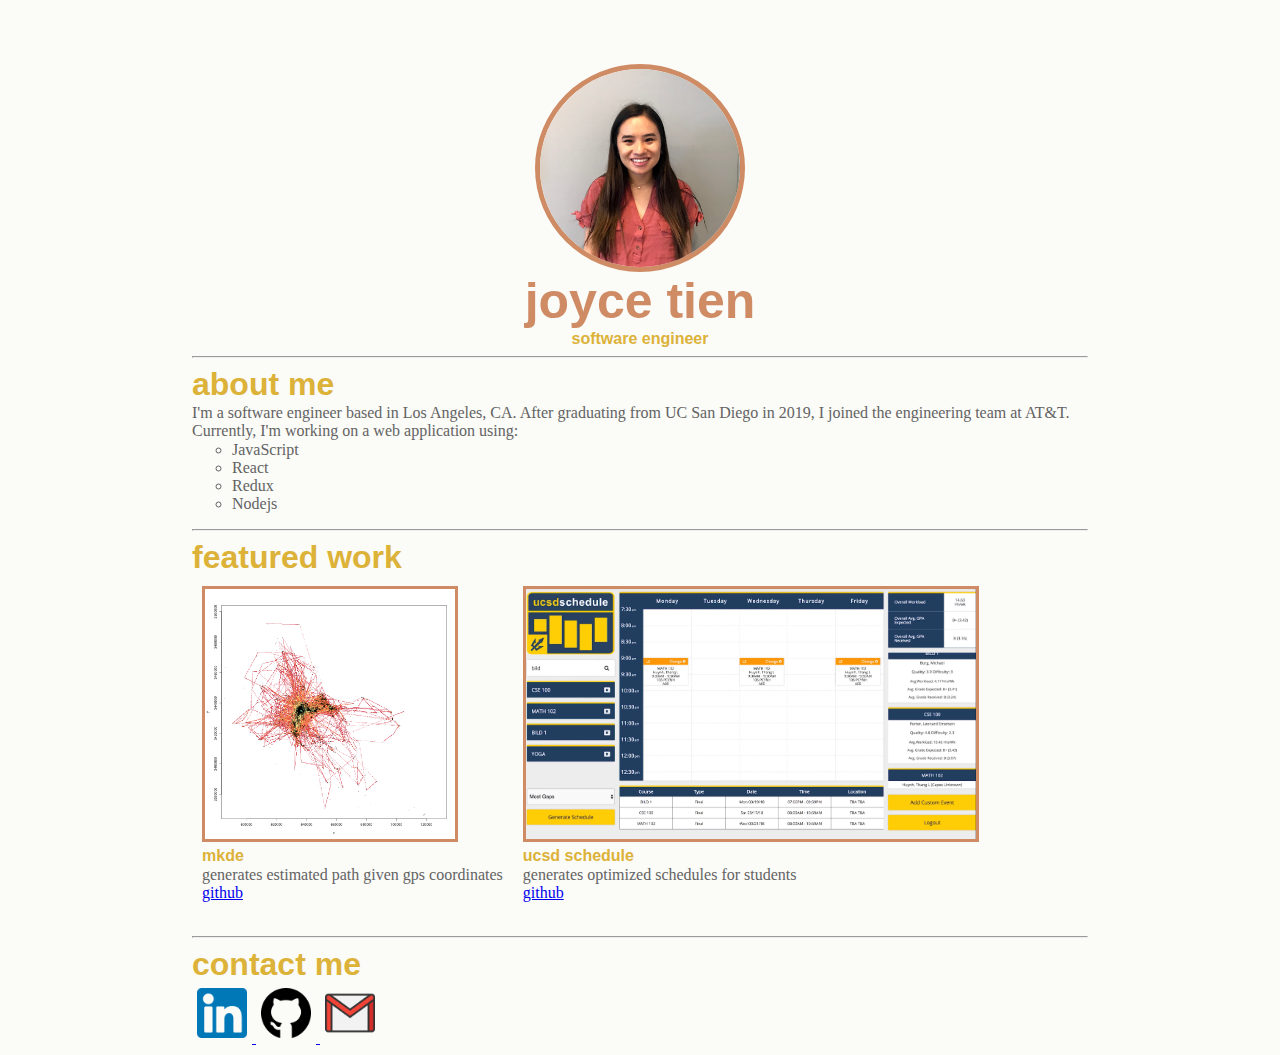
<file: index.html>
<!DOCTYPE html>
<html lang="en">
<head>
    <meta charset="utf-8">
    <meta name="viewport" content="width=device-width, initial-scale=1">
    <title>joyce tien</title>
    <link href="css/stylesheet.css" rel="stylesheet">
</head>

<body>
    <div class="title">
        <img src="images/me.jpg" class="profile" alt="me">
        <h1 id="name"> joyce tien </h1>
        <h4 id="role">software engineer</h4>
    </div>

    <div class="about-me">
        <hr>
        <h1>about me</h1>
        <p>
            I'm a software engineer based in Los Angeles, CA. After graduating from UC San Diego in 2019,
            I joined the engineering team at AT&T. Currently, I'm working on a web application using:
        </p>
        <ul>
            <li>JavaScript</li>
            <li>React</li>
            <li>Redux</li>
            <li>Nodejs</li>
        </ul>
    </div>

    <div class="featured-work">
        <hr>
        <h1>featured work</h1>
        <div class="projects">
            <figure>
                <img class="project" src="images/mkde2d.png" alt="mkde">
                <figcaption>
                    <h4>mkde</h4>
                    <p>generates estimated path given gps coordinates<br>
                        <a href="https://github.com/jltien/MKDE">github</a>
                    </p>
                </figcaption>
            </figure>
            <figure>
                <img class="project" src="images/scheduleme.png" alt="scheduleme">
                <figcaption>
                    <h4>ucsd schedule</h4>
                    <p>generates optimized schedules for students<br>
                        <a href="https://github.com/KennethLundberg/ucsdscheduleme">github</a>
                    </p>
                </figcaption>
            </figure>
        </div>
    </div>

    <div class="contact-me">
        <hr>
        <h1>contact me</h1>
        <a href="https://www.linkedin.com/in/joyce-tien-771004178">
            <img class="social" src="images/linkedin.png" alt="gmail">
        </a>
        <a href="https://www.github.com/jltien">
            <img class="social" src="images/github.png" alt="github">
        </a>

        <a href="mailto:joyceltien@gmail.com">
            <img class="social" src="images/gmail.png" alt="linkedin">
        </a>
    </div>

    <footer>
        <!--<div>Icons made by <a href="https://www.flaticon.com/authors/freepik" title="Freepik">Freepik</a> from
            <a href="https://www.flaticon.com/" title="Flaticon">www.flaticon.com</a> -->
        </div>
    </footer>
</body>
</html>
</file>
<file: css/stylesheet.css>
body {
    margin-top: 5%;
    margin-left: 15%;
    margin-right: 15%;
    background-color: #fbfbf8;
}

p, footer {
    color: #636363;
    margin-top: 1px;
}

ul {
    color: #636363;
    margin-top: -15px;
    list-style-type: circle;
}

h1 {
    font-family: "Trebuchet MS", Helvetica, sans-serif;
    color: #dcb239;
    margin-bottom: 0px;
    margin-top: 2px;
}

h4 {
    font-family: "Trebuchet MS", Helvetica, sans-serif;
    color: #dcb239;
    margin-bottom: 0px;
    margin-top: 1px;
}

figure {
    margin: 10px;
}

.projects {
    display: flex;
    flex-wrap: wrap;
}

.project {
    border-width: 3px;
    border-color: #cf8b64;
    border-style: solid;
    height: 250px;
    width: auto;
}

.profile { 
    border-radius: 50%;
    display: block;
    margin-left: auto;
    margin-right: auto;
    border-width: 5px;
    border-color: #cf8b64;
    border-style: solid;
    width: 200px;
    height: auto;
}

#name {
    font-family: Arial, Helvetica, sans-serifs;
    font-size: 50px;
    text-align: center;
    margin: 0;
    color: #cf8b64;
}

.social {
    height: 50px;
    width: auto;
    margin: 5px;
}

#role {
    font-family: "Trebuchet MS", Helvetica, sans-serif;
    text-align: center;
    margin: 0;
    color: #dcb239;
}

@media screen and (max-width: 900px) {
    h1 {
        font-size: 20px; 
    }
    .project {
        width: 80%;
        height: auto;
    }
}
</file>
